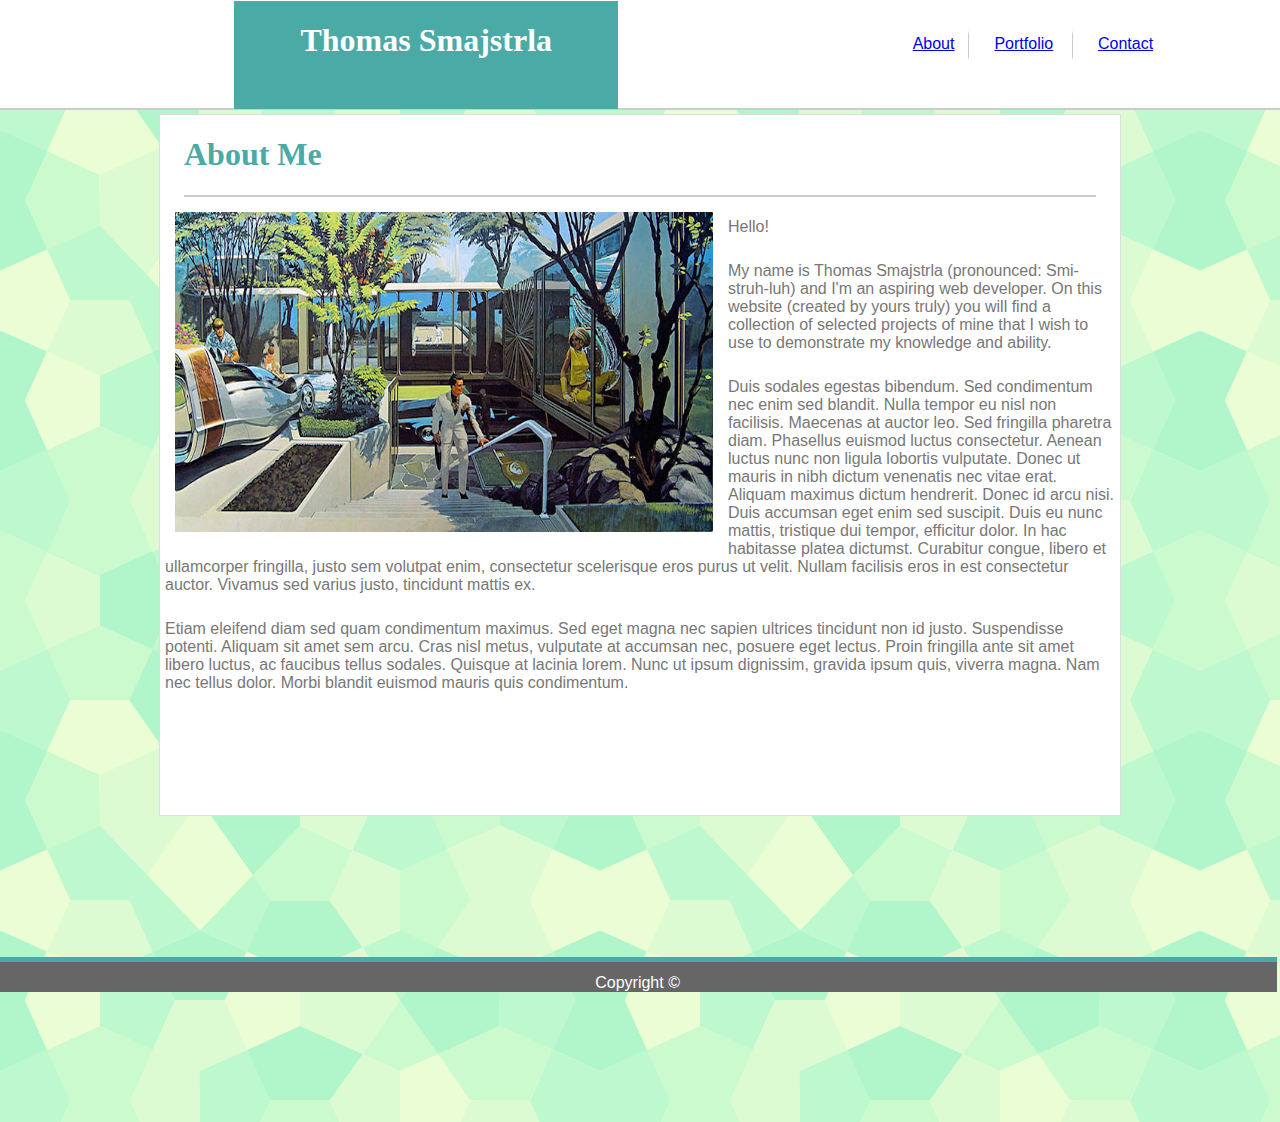
<file: index.html>
<!DOCTYPE html>

<html>

    <head>
        <link rel = "stylesheet" type = "text/css" href = "assets/css/index.css" />
        <meta name = “viewport” content = “width=device-width, initial-scale=1” />
    </head>

    <body>
            <div class = "top-bar">
                <div class = "name-box">
                    <h1>Thomas Smajstrla</h1>
                </div>

                <div class = "links">
                    <div class = "link-about"><a href = "index.html">About</a></div>
                    <div class = "link-portfolio"><a href = "portfolio.html">Portfolio</a></div>
                    <div class = "link-contact"><a href = "contact.html">Contact</a></div>
                </div>
            </div>

            <div class = "main-box">

                <div class = "about">
                    <h1>About Me</h1>
                </div>

                    <img class = "syd-image" src = "assets/images/sydmead-14.jpg" />

                <p>
                    Hello! 
                </p>
                    
                <p>
                    My name is Thomas Smajstrla (pronounced: Smi-struh-luh) and I'm an aspiring web developer. On this website (created by yours truly) you will find
                    a collection of selected projects of mine that I wish to use to demonstrate my knowledge and ability.
                </p>

                <p>
                    Duis sodales egestas bibendum. Sed condimentum nec enim sed blandit. Nulla tempor eu nisl non facilisis. 
                    Maecenas at auctor leo. Sed fringilla pharetra diam. Phasellus euismod luctus consectetur. Aenean luctus nunc 
                    non ligula lobortis vulputate. Donec ut mauris in nibh dictum venenatis nec vitae erat. Aliquam maximus dictum 
                    hendrerit. Donec id arcu nisi. Duis accumsan eget enim sed suscipit. Duis eu nunc mattis, tristique dui tempor, 
                    efficitur dolor. In hac habitasse platea dictumst. Curabitur congue, libero et ullamcorper fringilla, justo sem 
                    volutpat enim, consectetur scelerisque eros purus ut velit. Nullam facilisis eros in est consectetur auctor. Vivamus 
                    sed varius justo, tincidunt mattis ex.
                </p>

                <p>
                    Etiam eleifend diam sed quam condimentum maximus. Sed eget magna nec sapien ultrices tincidunt non id justo. 
                    Suspendisse potenti. Aliquam sit amet sem arcu. Cras nisl metus, vulputate at accumsan nec, posuere eget 
                    lectus. Proin fringilla ante sit amet libero luctus, ac faucibus tellus sodales. Quisque at lacinia lorem. 
                    Nunc ut ipsum dignissim, gravida ipsum quis, viverra magna. Nam nec tellus dolor. Morbi blandit euismod 
                    mauris quis condimentum.
                </p>

            </div>

            <div class = "foot">
               <div class = "cr"> Copyright © </div>
            </div>
    </body>

</html>
</file>
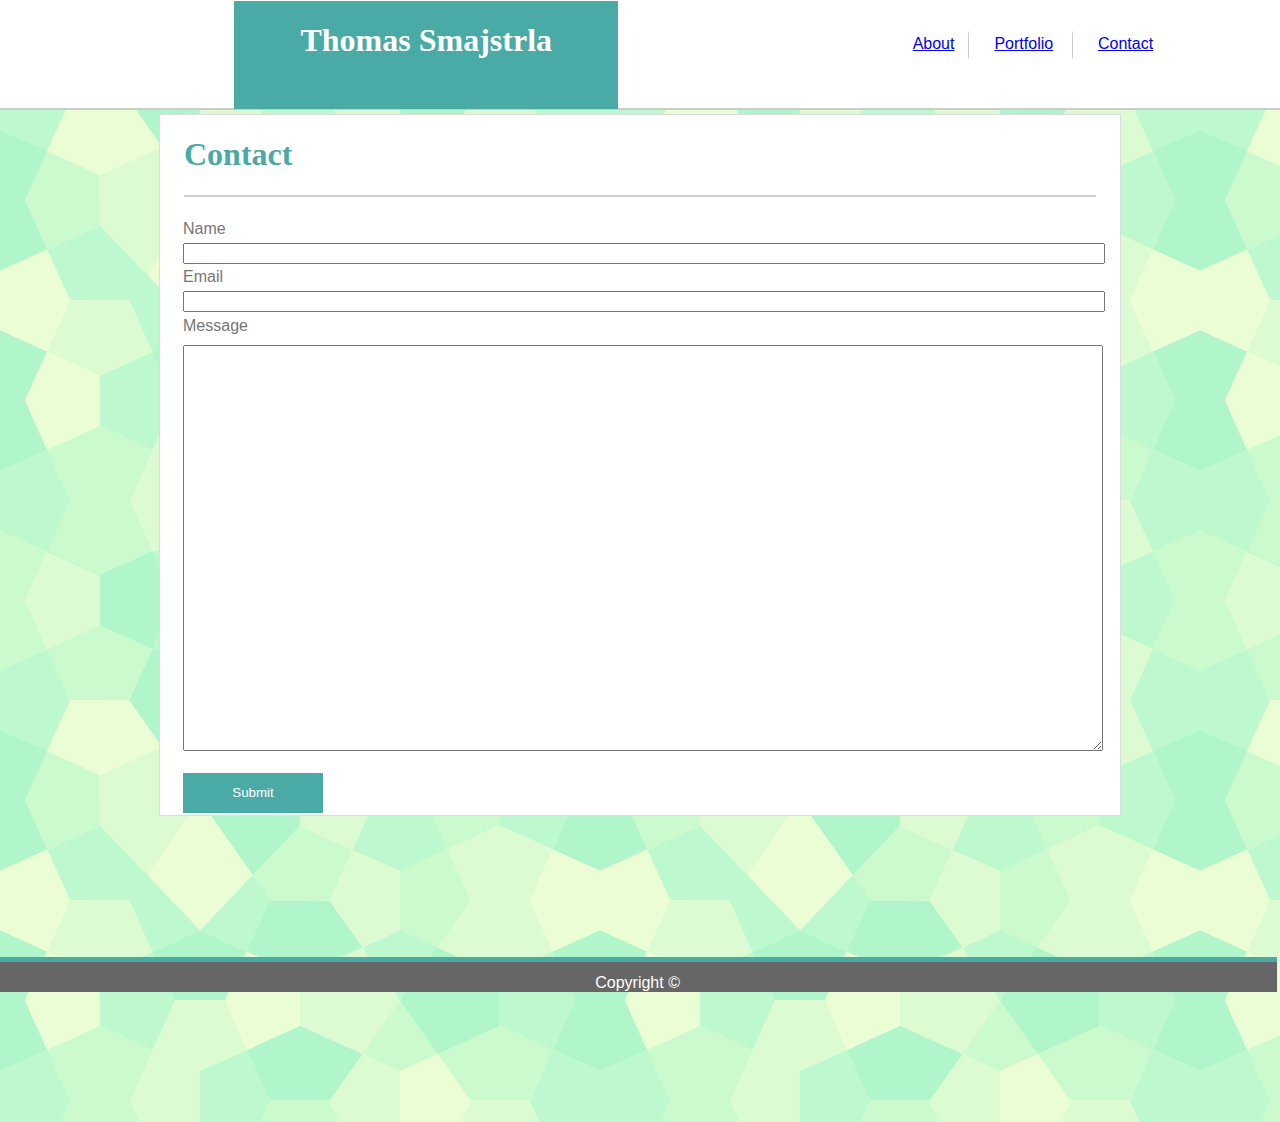
<file: contact.html>
<!DOCTYPE html>

<html>

    <head>
        <link rel = "stylesheet" type = "text/css" href = "assets/css/index.css" />
        <link rel = "stylesheet" type = "text/css" href = "assets/css/contact.css" />
    </head>

    <body>
            <div class = "top-bar">
                <div class = "name-box">
                    <h1>Thomas Smajstrla</h1>
                </div>

                <div class = "links">
                    <div class = "link-about"><a href = "index.html">About</a></div>
                    <div class = "link-portfolio"><a href = "portfolio.html">Portfolio</a></div>
                    <div class = "link-contact"><a href = "contact.html">Contact</a></div>
                </div>
            </div>

            <div class = "main-box">

                <div class = "about">
                    <h1>Contact</h1>
                </div>

                <form action = "" method = "post">
                <table>
                    <tr>
                        <td>
                            <label>Name</label>
                        </td>
                    </tr>
                        <td>
                            <input type = "text" name = "full-name" width="100"/>
                        </td>
                    </tr>

                    <tr>
                        <td>
                            <label>Email</label>
                        </td>
                    </tr>
                    <tr>
                        <td>
                            <input type = "text" name = "email-address"/>
                        </td>
                    </tr>

                    <tr>
                        <td>
                            <label>Message</label>
                        </td>
                    </tr>

                    <tr>
                        <td>
                            <textarea name = "message"></textarea>
                        </td>
                    </tr>

                    <tr>
                        <td>
                            <button type = "submit">Submit</button>
                        </td>
                    </tr>

                </table>
                </form>

            </div>

            <div class = "foot">
               <div class = "cr"> Copyright © </div>
            </div>
    </body>

</html>
</file>
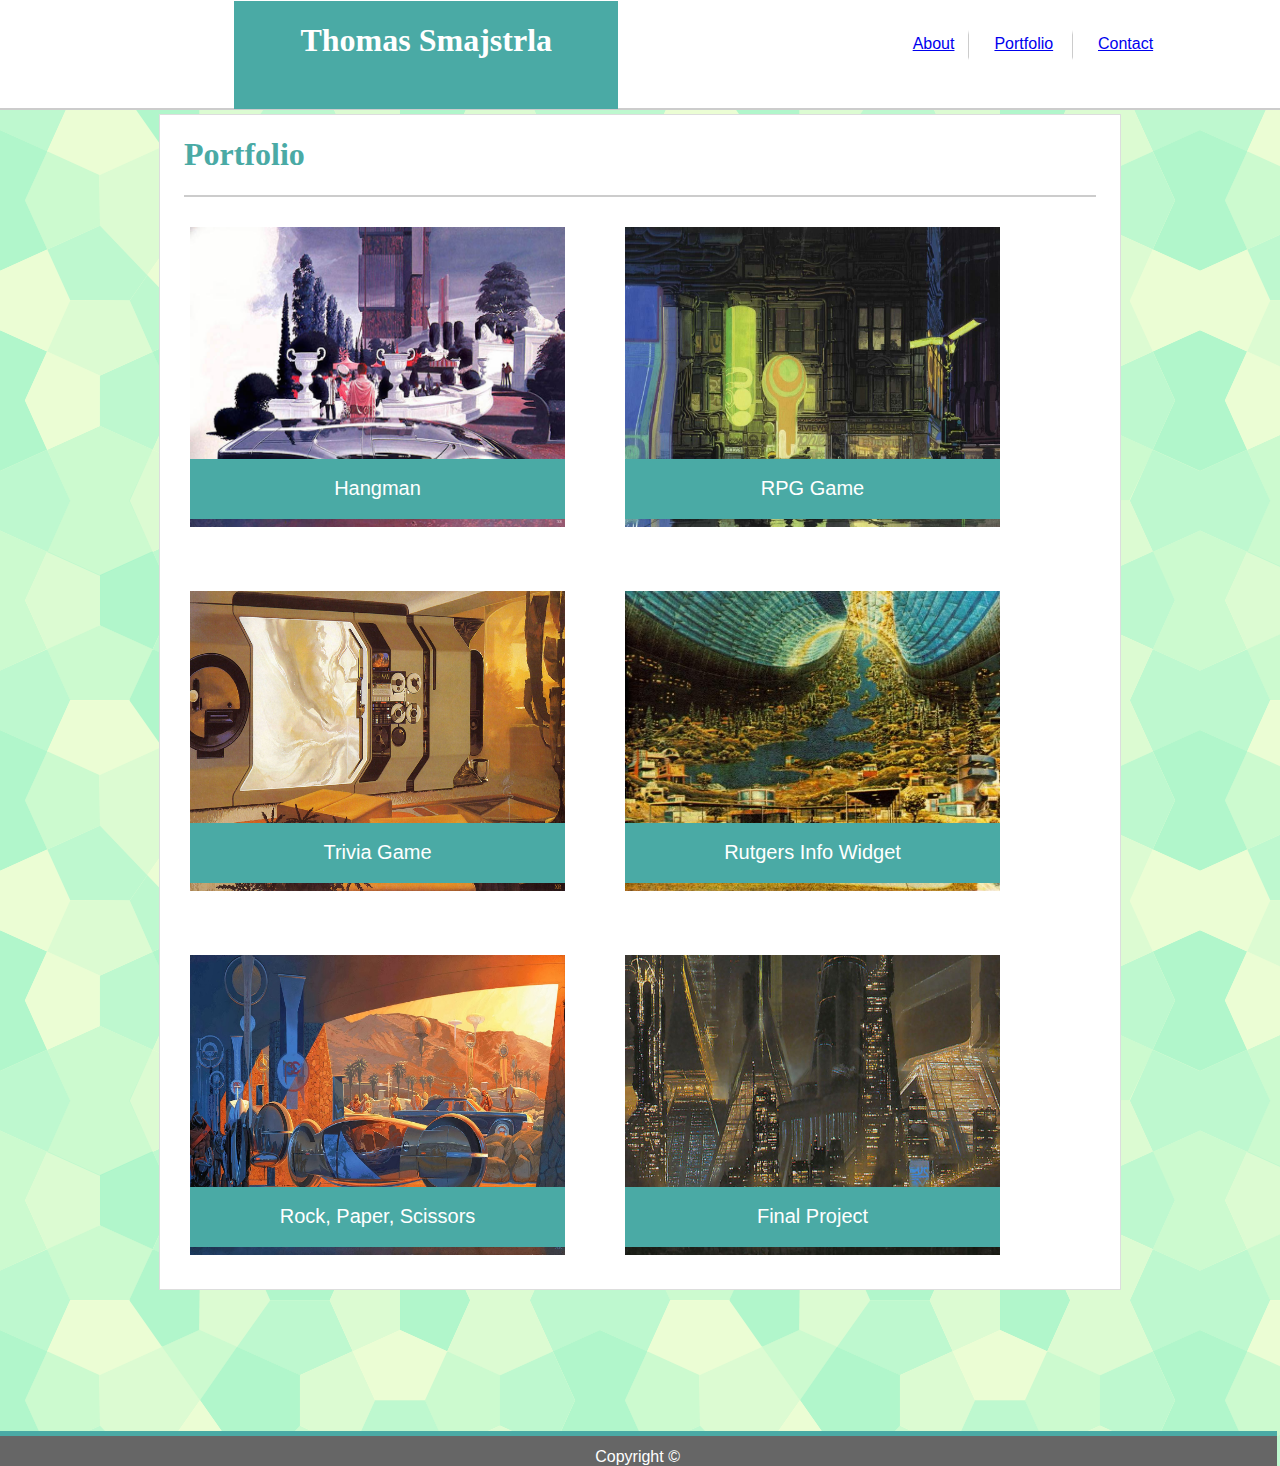
<file: portfolio.html>
<!DOCTYPE html>

<html>

    <head>
        <link rel = "stylesheet" type = "text/css" href = "assets/css/index.css" />
        <link rel = "stylesheet" type = "text/css" href = "assets/css/portfolio.css" />
    </head>

    <body>
            <div class = "top-bar">
                <div class = "name-box">
                    <h1>Thomas Smajstrla</h1>
                </div>

                <div class = "links">
                    <div class = "link-about"><a href = "index.html">About</a></div>
                    <div class = "link-portfolio"><a href = "portfolio.html">Portfolio</a></div>
                    <div class = "link-contact"><a href = "contact.html">Contact</a></div>
                </div>
            </div>

            <div class = "main-box">

                <div class = "about">
                    <h1>Portfolio</h1>
                </div>


            <div class = "projects">
                <div class = "project">
                        <img class = "pic-size" src = "assets/images/syd-mead.jpg"  />
                            <div class = "banner">
                                <div class = "b-text">Hangman</div>
                            </div>
                </div>

                <div class = "project">
                            <img class = "pic-size" src = "assets/images/sydmead-5.jpg" />
                                <div class = "banner">
                                    <div class = "b-text">RPG Game</div>
                                </div>
                    </div>

                    <div class = "project">
                                <img class = "pic-size" src = "assets/images/sydmead-2.jpg" />
                                    <div class = "banner">
                                        <div class = "b-text">Trivia Game</div>
                                    </div>
                            </span>
                    </div>

                    <div class = "project">
                                <img class = "pic-size" src = "assets/images/sydmead-3.jpg" />
                                    <div class = "banner">
                                        <div class = "b-text">Rutgers Info Widget</div>
                                    </div>
                    </div>

                    <div class = "project">
                                <img class = "pic-size" src = "assets/images/sydmead-4.jpg" />
                                    <div class = "banner">
                                        <div class = "b-text">Rock, Paper, Scissors</div>
                                    </div>
                    </div>

                    <div class = "project">
                            <img class = "pic-size" src = "assets/images/sydmead-bladerunner.jpg" />
                                <div class = "banner">
                                    <div class = "b-text">Final Project</div>
                                </div>
                    </div>
                </div>
            </div>

            <div class = "foot">
               <div class = "cr"> Copyright © </div>
            </div>
    </body>

</html>
</file>
<file: assets/css/index.css>
body{
    margin-top: 0px;
    height: 1000px;
    background-image: url(../images/congruent_pentagon.png);
    font-family: Arial, Helvetica, sans-serif;
    color: #777777;
}

h1{
    font-family: Georgia, 'Times New Roman', Times, serif;
}

p{
    padding: 5px;
    z-index: 0;
}
.top-bar{
    position: fixed;
    display: block;
    background-color: #ffffff;
    width: 100%;
    height: 12%;
    left: 0px;
    right: 0px;
    top: 0px;
    border-style: solid;
    border-color:#cccccc;
    border-width: 0px;
    border-bottom-width: 2px;
    z-index: 1;
}
.main-box{
    position: relative;
    width: 960px;
    min-height: 70%;
    display: block;
    background-color: #ffffff;
    margin: 9%;
    margin-left: auto;
    margin-right: auto;
    margin-bottom: 10%;
    border-style: solid;
    border-color:#dddddd;
    border-width: 1px;

}

.syd-image{
    position: relative;
    padding: 15px;
    float: left;
    width: 538px;
    height: 320px;
}

.links{
    float: right;
    position: relative;
    display: block;
    width: 30%;
    height: 100%;
}

.link-about{
    position: absolute;
    top: 28%;
    background-color: white;
    width: 18%;
    height: 20%;
    text-align: center;
    border-style: solid;
    border-top-width: 5px;
    border-color: white;
    border-right-width: 1px;
    border-right-color: #cccccc;
}

.link-portfolio{
    left: 20%;
    margin: auto;
    position: absolute;
    top: 28%;
    background-color: white;
    width: 25%;
    height: 20%;
    text-align: center;
    border-style: solid;
    border-top-width: 5px;
    border-color: white;
    border-top-width: 5px;
    border-color: white;
    border-right-width: 1px;
    border-right-color: #cccccc;
}

.link-contact{
    left: 50%;
    margin: auto;
    position: absolute;
    top: 28%;
    background-color: white;
    width: 18%;
    height: 20%;
    text-align: center;
    border-style: solid;
    border-top-width: 5px;
    border-color: white;
}

.name-box{
    position: relative;
    bottom: -1px;
    width: 30%;
    float: left;
    left: 18.3%;
    background-color: #4aaaa5;
    height: 100%;
    text-align: center;
    color: white;
}

.about{
    color: #4aaaa5; 
    width: 95%;
    border-style: solid;
    border-color:#cccccc;
    border-width: 0px;
    border-bottom-width: 2px;
    margin: auto;
}

.foot{
    position: relative;
    height: 30px;
    width: 101.2%;
    background-color: #666666;
    border-style: solid;
    border-color:#4aaaa5;
    border-width: 0px;
    border-top-width: 5px;
    color: white;
    bottom: -15px;
    left: -10px;
    right: -11px;
}

.cr{
    width: 100%;
    bottom: 0px;
    position: absolute;
    text-align: center;
}
 
@media screen and (max-width: 980px){
    .name-box{
        left: 50px;
        bottom: 0px;
        width: 40%;
    }

    .main-box{
        left: 50px;
        width: 60%;
        margin-left: 0;
        margin-right: 0;
        top: 30px;
    }

    .syd-image{
        width: 50%;
        height: 80%;
    }

    .top-bar{
        height: 100px;
    }
} 

@media screen and (max-width: 768px){
    .main-box{
        left: 0px;
        width: 98%;
        top: 100px;
        margin-left: auto;
        margin-right: auto;
    }

}

@media screen and (max-width: 640px){
    .syd-image{
        width: 90%;
        float: center;
        margin-left: auto;
        margin-right: auto;
    }

    .main-box{
        top: 100px;
    }

    .name-box{
        box-sizing: border-box;
        width: 100%;
        left: 0px;
        height: 50%;
        top: -22px;
        float: none;
    }
    
    .link-about{
        left: 0;
        position: absolute;
        background-color: transparent;
        width: 33%;
        height: 20%;
        bottom: 40px;
        text-align: center;
        border-style: none;
        border-top-width: 0px;
        border-color: none;
        border-right-width: 0px;
        border-right-color: none;
    }

    .link-portfolio{
        left: 33%;
        margin: 0;
        position: relative;
        background-color: transparent;
        width: 33%;
        height: 20%;
        text-align: center;
        border-style: none;
        border-top-width: 0;
        border-color: none;
        border-top-width: 0;
        border-color: none;
        border-right-width: 0;
        border-right-color: none;
    }

    .link-contact{
        left: 66%;
        margin: 0;
        position: relative;
        background-color: transparent;
        width: 33%;
        height: 20%;
        text-align: center;
        border-style: none;
        border-top-width: 0;
        border-color: none;
    }

    .links{
        float: none;
        position: relative;
        display: block;
        width: 100%;
        height: 0;
    }

}
</file>
<file: assets/css/contact.css>
table{
    position: absolute;
    width: 100%;
    height: 600px;
    margin: 20px;
}

input{
    width: calc(100% - 40px);
}

textarea{
    position: relative;
    width: calc(100% - 40px);
    height: 400px;
    display: block;
}

button{
    color: white;
    background-color: #4aaaa5;
    border-style: solid;
    border-color: #4aaaa5;
    border-width: 2px;
    width: 140px;
    height: 40px;
    margin-top: 10px;
}
</file>
<file: assets/css/portfolio.css>
.projects{
    display: flex;
    flex-wrap: wrap;
}

.project{
    position: relative;
    margin: 30px;
}

.pic-size{
    width: 375px;
    height: 300px;
}

.banner{
    position: absolute;
    width: 375px;
    height: 60px;
    background-color: #4aaaa5;
    text-align: center;
    color: white;
    margin: auto;
    bottom: 12px;
    font-size: 20px;
}

.b-text{
    box-sizing: border-box;
    width: 100%;
    height: 100%;
    position: absolute;
    top: 18px;
}

@media screen and (max-width: 960px){
    .pic-size{
        width: 70%;
        height: 60%;
    }

    .project{
        width: 25%;
        height: 50%;
    }

    .banner{
        width: 70%;
        height: 20%;
        font-size: 12px;
    }

    .b-text{
        top: 0;
    }
}
</file>
